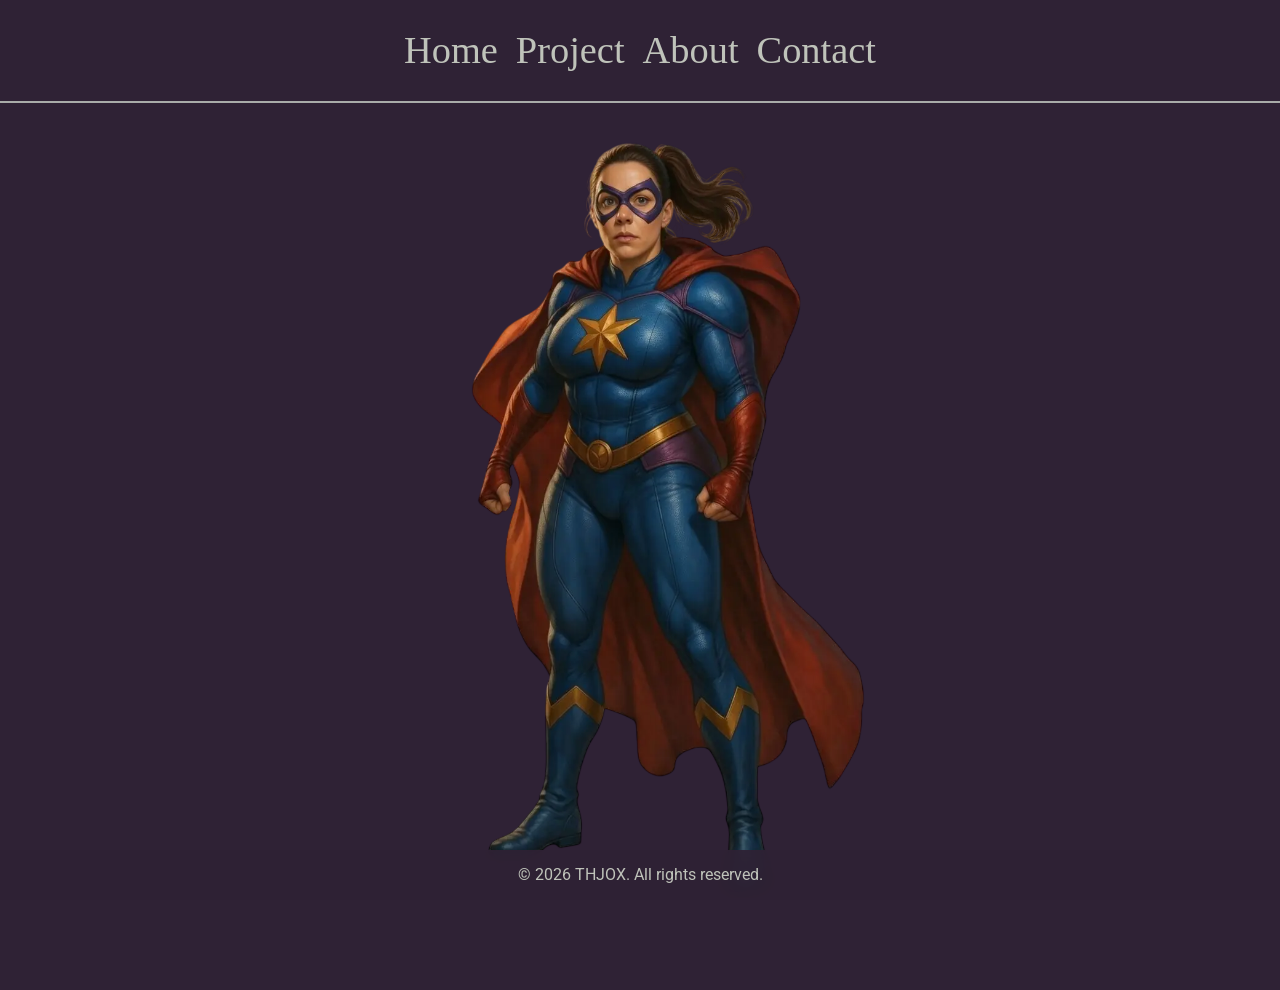
<file: index.html>
<!doctype html>
<html lang="en">
  <head>
    <meta charset="UTF-8" />
    <meta name="viewport" content="width=device-width, initial-scale=1.0" />
    <title>Therese Portfolio</title>
    <link rel="stylesheet" href="css/global.css" />
  </head>

  <body>
    <header class="header-special">
      <nav aria-label="Main menu" class="nav-special">
        <a href="index.html">Home</a>
        <a href="projects.html">Project</a>
        <a href="about.html">About</a>
        <a href="contact.html">Contact</a>
      </nav>
    </header>

    <main>
      <section class="hero" aria-label="Landing section">
        <img
          src="assets/landing-2.webp"
          alt="Landing page illustration"
          class="landing-image"
        />
      </section>
    </main>

    <footer>© 2026 THJOX. All rights reserved.</footer>
  </body>
</html>
</file>
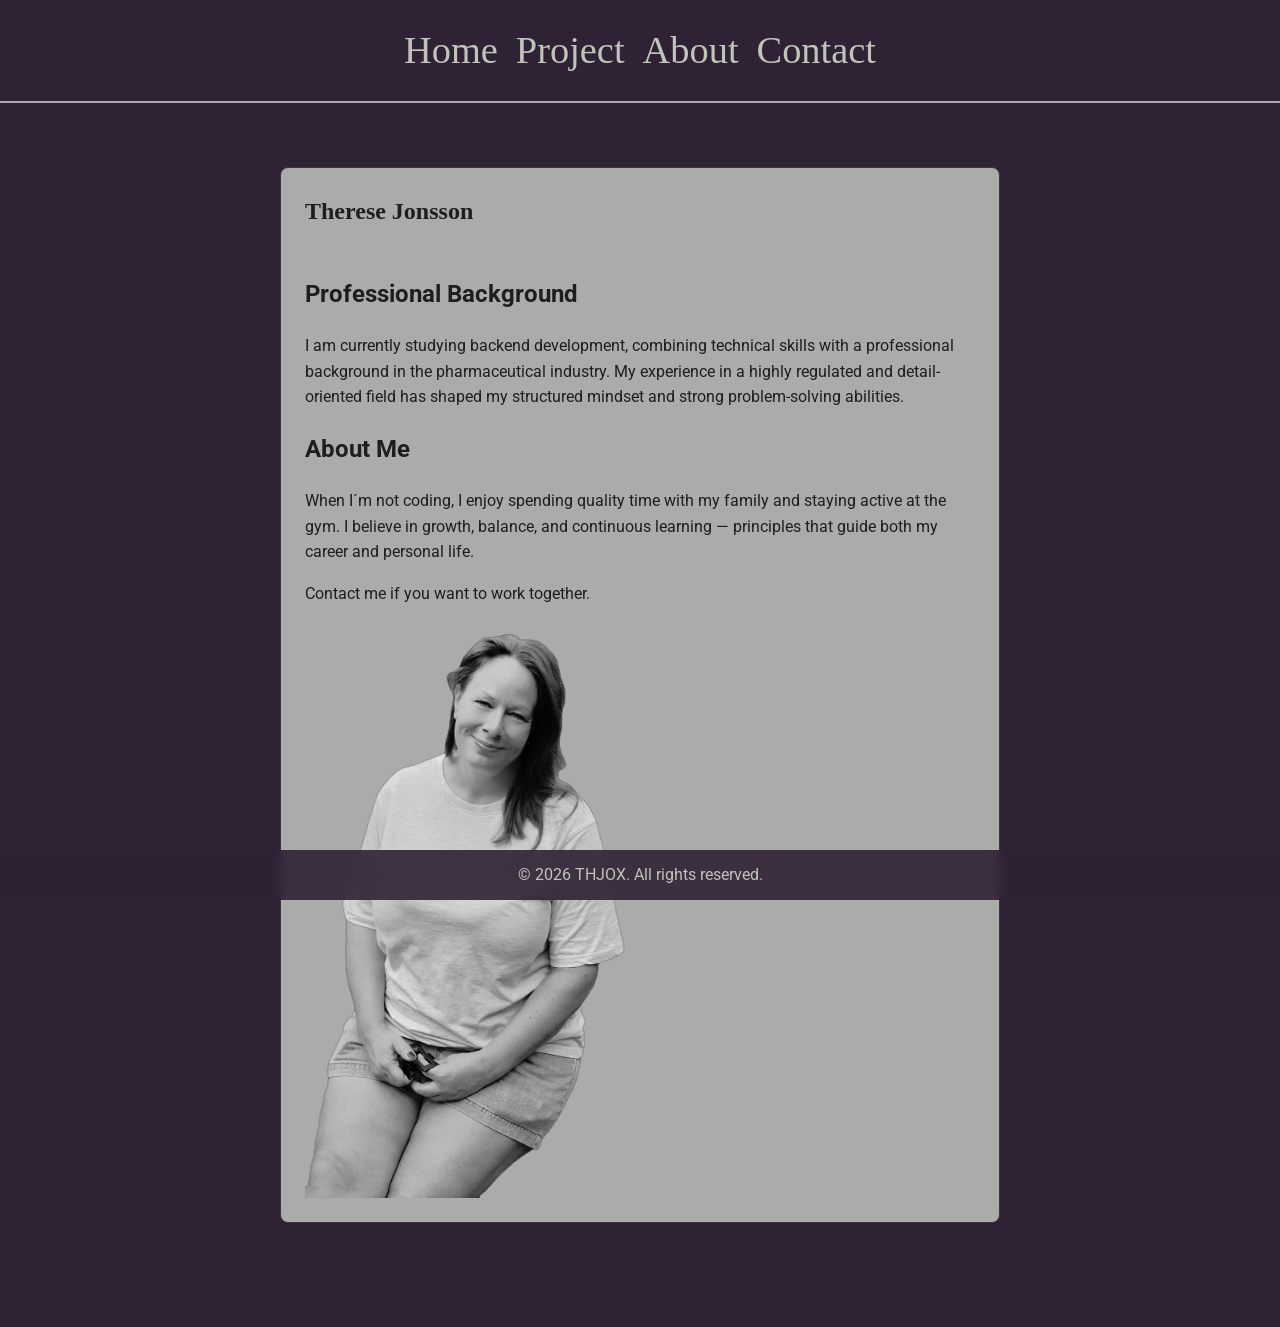
<file: about.html>
<!doctype html>
<html lang="en">
  <head>
    <meta charset="UTF-8" />
    <meta name="viewport" content="width=device-width, initial-scale=1.0" />
    <title>Therese Portfolio</title>
    <link rel="stylesheet" href="css/global.css" />
  </head>
  <body>
    <header>
      <nav aria-label="Main menu" class="nav">
        <a href="index.html">Home</a>
        <a href="projects.html">Project</a>
        <a href="about.html">About</a>
        <a href="contact.html">Contact</a>
      </nav>
    </header>
    <main>
      <div class="personal-box">
        <section aria-label="Personal information" class="personal-section">
          <h1>Therese Jonsson</h1>
          <article>
            <h2>Professional Background</h2>
            <p>
              I am currently studying backend development, combining technical
              skills with a professional background in the pharmaceutical
              industry. My experience in a highly regulated and detail-oriented
              field has shaped my structured mindset and strong problem-solving
              abilities.
            </p>
            <h2>About Me</h2>
            <p>
              When I´m not coding, I enjoy spending quality time with my family
              and staying active at the gym. I believe in growth, balance, and
              continuous learning — principles that guide both my career and
              personal life.
            </p>
            <p>Contact me if you want to work together.</p>
          </article>
          <img
            class="me"
            src="assets/20240623_101009.webp"
            alt="En svartvit bild på Therese."
          />
        </section>
      </div>
    </main>
    <footer>© 2026 THJOX. All rights reserved.</footer>
  </body>
</html>
</file>
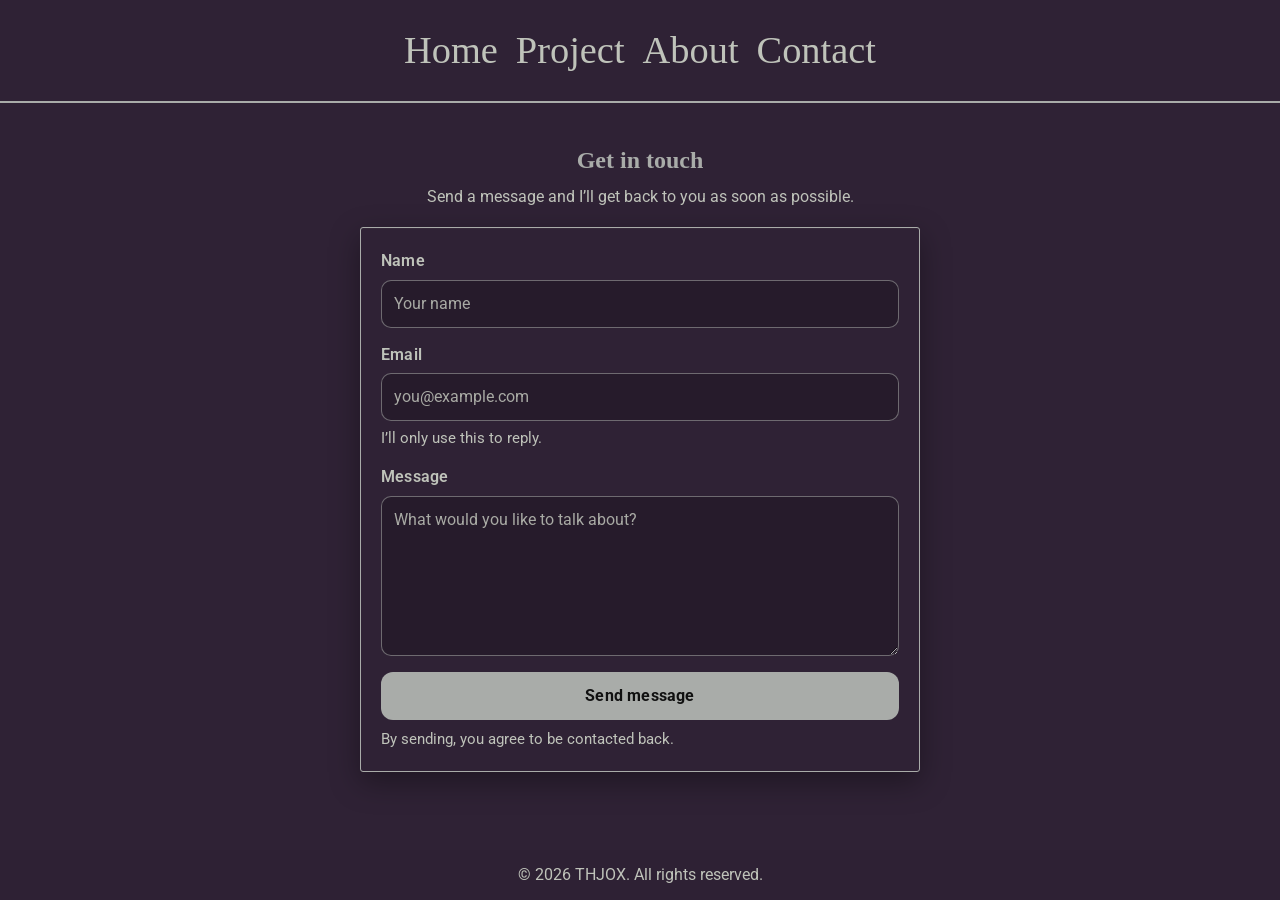
<file: contact.html>
<!doctype html>
<html lang="en">
  <head>
    <meta charset="UTF-8" />
    <meta name="viewport" content="width=device-width, initial-scale=1.0" />
    <title>Contact • Therese Portfolio</title>
    <link rel="stylesheet" href="css/global.css" />
  </head>

  <body>
    <header>
      <nav aria-label="Main menu" class="nav">
        <a href="index.html">Home</a>
        <a href="projects.html">Project</a>
        <a href="about.html">About</a>
        <a href="contact.html" aria-current="page">Contact</a>
      </nav>
    </header>

    <main class="contact-page">
      <section class="contact-hero" aria-labelledby="contact-title">
        <h1 id="contact-title" class="contact-h1">Get in touch</h1>
        <p class="contact-subtitle">
          Send a message and I’ll get back to you as soon as possible.
        </p>
      </section>

      <section class="contact-card" aria-label="Message form">
        <form
          aria-label="Contact form"
          action="https://postman-echo.com/get"
          method="get"
          class="contact"
        >
          <div class="field">
            <label for="name">Name</label>
            <input
              type="text"
              id="name"
              name="name"
              required
              autocomplete="name"
              placeholder="Your name"
            />
          </div>

          <div class="field">
            <label for="email">Email</label>
            <input
              type="email"
              id="email"
              name="email"
              required
              autocomplete="email"
              inputmode="email"
              placeholder="you@example.com"
            />
            <p class="hint" id="email-hint">I’ll only use this to reply.</p>
          </div>

          <div class="field">
            <label for="message">Message</label>
            <textarea
              id="message"
              name="message"
              required
              minlength="10"
              placeholder="What would you like to talk about?"
            ></textarea>
          </div>

          <div class="actions">
            <button type="submit" class="btn-primary">Send message</button>
            <p class="privacy-note">
              By sending, you agree to be contacted back.
            </p>
          </div>
        </form>
      </section>
    </main>

    <footer>© 2026 THJOX. All rights reserved.</footer>
  </body>
</html>
</file>
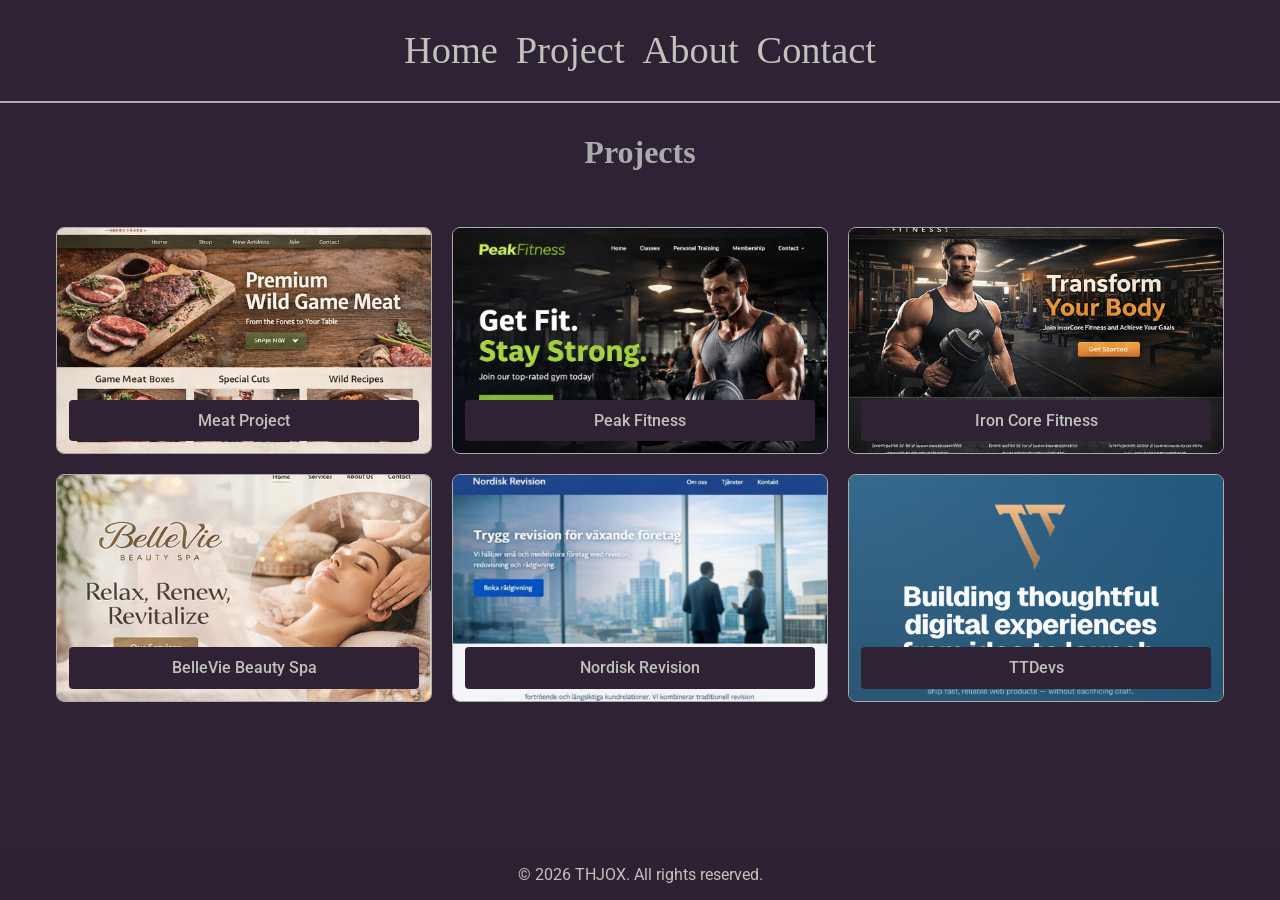
<file: projects.html>
<!doctype html>
<html lang="en">
  <head>
    <meta charset="UTF-8" />
    <meta name="viewport" content="width=device-width, initial-scale=1.0" />
    <title>Therese Portfolio</title>
    <link rel="stylesheet" href="css/global.css" />
  </head>
  <body>
    <header>
      <nav class="nav" aria-label="Main menu">
        <a href="index.html">Home</a>
        <a href="projects.html">Project</a>
        <a href="about.html">About</a>
        <a href="contact.html">Contact</a>
      </nav>
    </header>
    <main>
      <h1 class="h1p">Projects</h1>
      <section class="projekt-lista" aria-label="My projects">
        <div class="projekt1">
          <div class="projekt">
            <div class="titel">Meat Project</div>
          </div>

          <div class="projekt">
            <div class="titel">Peak Fitness</div>
          </div>

          <div class="projekt">
            <div class="titel">Iron Core Fitness</div>
          </div>

          <div class="projekt">
            <div class="titel">BelleVie Beauty Spa</div>
          </div>

          <div class="projekt">
            <div class="titel">Nordisk Revision</div>
          </div>

          <div class="projekt">
            <a class="titel" href="https://www.ttdevs.com" target="_blank"
              >TTDevs</a
            >
          </div>
        </div>
      </section>
    </main>
    <footer>© 2026 THJOX. All rights reserved.</footer>
  </body>
</html>
</file>
<file: css/global.css>
@import url('https://fonts.googleapis.com/css2?family=Permanent+Marker&family=Roboto:ital,wght@0,100..900;1,100..900&display=swap');
@import url('nav.css');
@import url('index.css');
@import url('about.css');
@import url('projects.css');
@import url('contact.css');

:root {
  --ash-grey: #bfc3ba;
  --silver: #a9aca9;
  --mauve-shadow: #60495a;
  --vintage-grape: #3f3244;
  --midnight-violet: #2f2235;
  --space-1: 8px;
  --space-2: 16px;
  --space-3: 24px;
  --radius: 8px;
  --footer-safe: 64px;
}

*,
*::before,
*::after {
  box-sizing: border-box;
}

html,
body {
  height: 100%;
}

body {
  margin: 0;
  background-color: var(--midnight-violet);
  font-family: 'Roboto', sans-serif;
  font-weight: 400;
  font-style: normal;
  line-height: 1.6;
  color: var(--ash-grey);
}

main {
  padding: var(--space-3) var(--space-2);
  padding-bottom: calc(var(--space-3) + var(--footer-safe));
}

img {
  max-width: 100%;
  height: auto;
  display: block;
}

a {
  text-decoration: none;
  color: var(--ash-grey);
  font-weight: 500;
}

a:hover {
  color: var(--mauve-shadow);
}

:where(a, input, textarea, button):focus-visible {
  outline: 3px solid var(--silver);
  outline-offset: 3px;
}

footer {
  color: var(--ash-grey);
  text-align: center;
  position: fixed;
  bottom: 0;
  left: 0;
  width: 100%;
  padding: 12px var(--space-2);
  background: rgba(47, 34, 53, 0.9);
  backdrop-filter: blur(6px);
}
</file>
